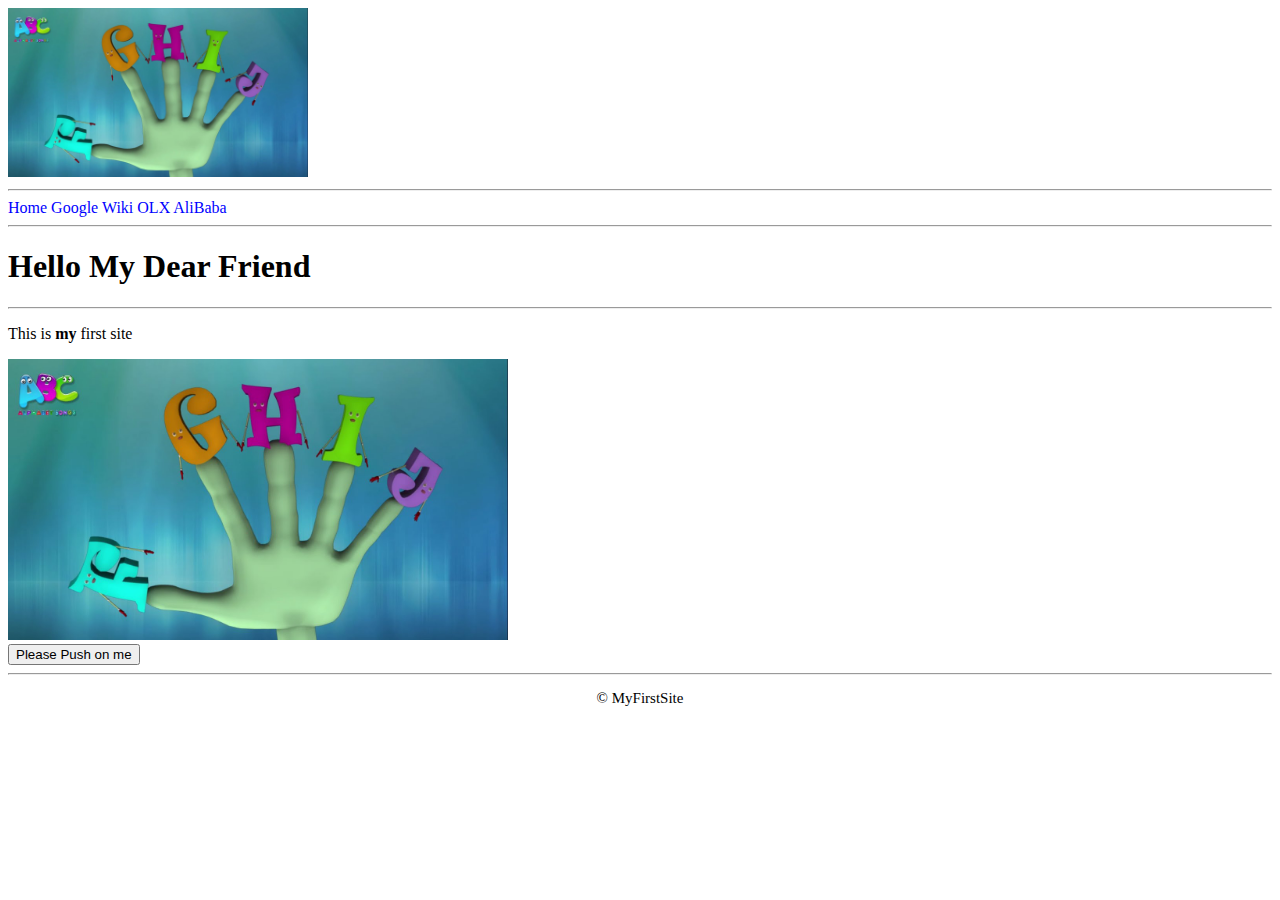
<file: DZ-1/index.html>
<!doctype html>
<html lang="en">
<head>
    <meta charset="UTF-8">
    <meta name="viewport"
          content="width=device-width, user-scalable=no, initial-scale=1.0, maximum-scale=1.0, minimum-scale=1.0">
    <meta http-equiv="X-UA-Compatible" content="ie=edge">
    <link href="CSS/style.css" rel="stylesheet">
    <title>Document</title>
</head>
<body>
    <header>
        <img src="PICTURES/maxresdefault.jpg" width="300px"> <br>
        <hr>
        <a href="">Home</a>
        <a href="https://google.com" target="_blank">Google</a>
        <a href="https://ru.wikipedia.org" target="_blank">Wiki</a>
        <a href="https://www.olx.ua" target="_blank">OLX</a>
        <a href="https://www.alibaba.com" target="_blank">AliBaba</a>
        <hr>
    </header>
    <h1>Hello My Dear Friend</h1>
    <hr>
    <p>This is <strong>my</strong> first site</p>
    <img src="PICTURES/maxresdefault.jpg" width="500px">
    <br>
    <button>Please Push on me</button>
    <hr>
    <footer>
        <p align="center" style="font-size: 15px">&copy; MyFirstSite</p>
    </footer>
</body>
</html>
</file>
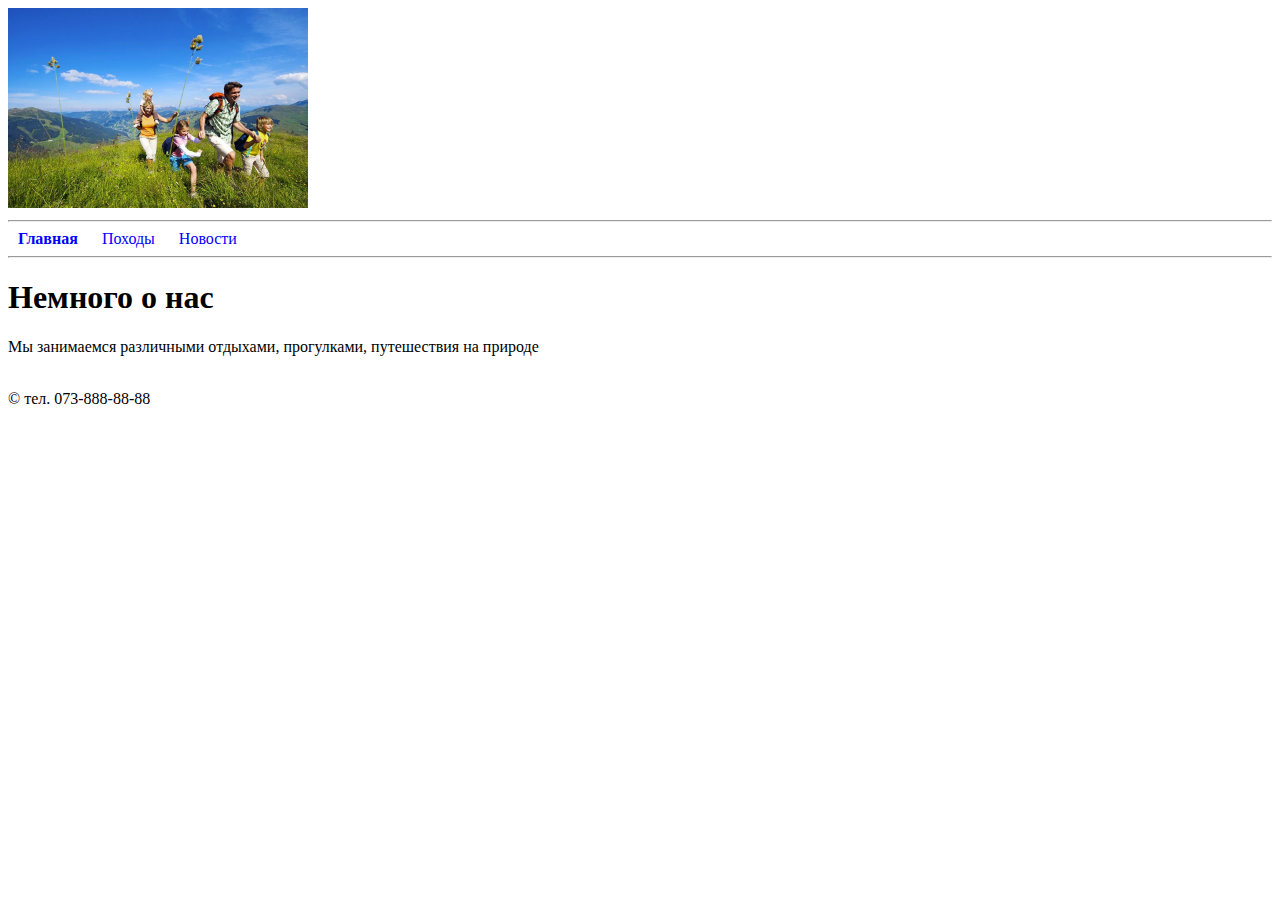
<file: DZ-2/index.html>
<!DOCTYPE html>
<html lang="en">
<head>
    <meta charset="UTF-8">
    <title>Rud_SA_Company</title>
    <link href="CSS/style.css" rel="stylesheet" >
</head>
<body>
    <header>
        <img src="PICTURES/logo.jpg" width="300px">
        <hr>
    </header>
    <a href="index.html"><strong>Главная</strong></a>
    <a href="pohodi.html">Походы</a>
    <a href="news.html">Новости</a>
        <hr>
    <h1>Немного о нас</h1>
    <p>Мы занимаемся различными отдыхами, прогулками, путешествия на природе</p>
        <br>
    <footer>
        &copy; тел. 073-888-88-88
    </footer>
</body>
</html>
</file>
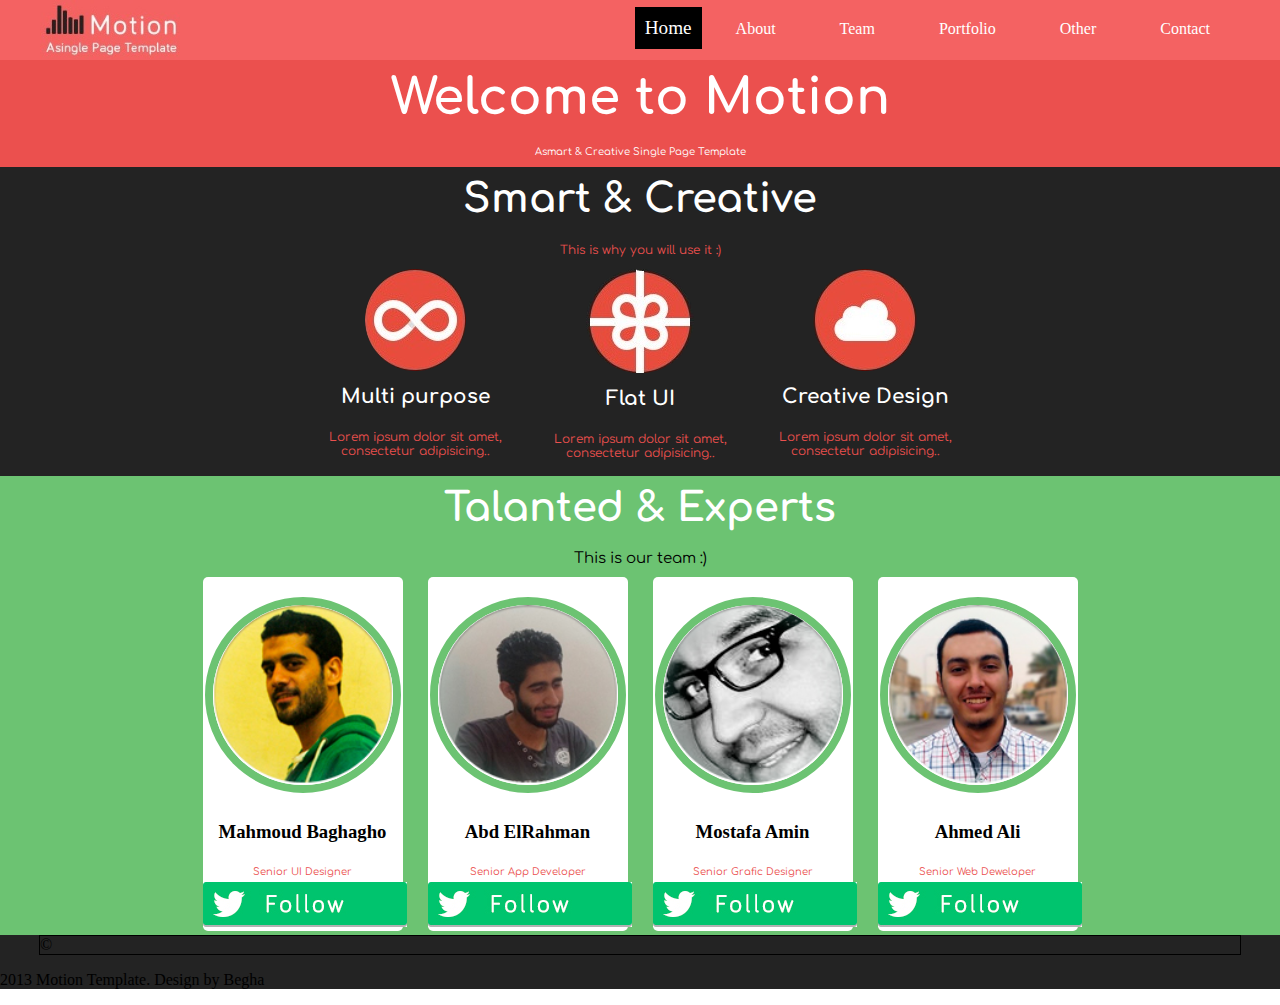
<file: DZ-4/index.html>
<!DOCTYPE html>
<html lang="en">
<head>
    <meta charset="UTF-8">
    <title>Title</title>
    <link href="css/style.css" rel="stylesheet">
    <link href="https://fonts.googleapis.com/css?family=Comfortaa|Noto+Sans+KR" rel="stylesheet">
</head>
    <body>
        <header>
            <div class="header_menu">
                <img src="PICTURES/logo.jpg">
                <ul class="menu">
                    <li class="active">Home</li>
                    <li>About</li>
                    <li>Team</li>
                    <li>Portfolio</li>
                    <li>Other</li>
                    <li>Contact</li>
                </ul>
            </div>
        </header>
            <div class="welcome">
                <div class="welcome_cont">
                    <h1>Welcome to Motion</h1>
                    <p>Asmart & Creative Single Page Template</p>
                </div>
            </div>
            <div class="smart_creative">
                <div class="smart_creative_cont">
                    <h2>Smart & Creative</h2>
                    <p>This is why you will use it :)</p>
                        <div class="smart_creative_cont2">
                            <div class="multi_purpose">
                                <img src="PICTURES/multi.jpg">
                                <h3>Multi purpose</h3>
                                <p>Lorem ipsum dolor sit amet, consectetur adipisicing..</p>
                            </div>
                            <div class="flat_ui">
                                <img src="PICTURES/flat.jpg">
                                <h3>Flat UI</h3>
                                <p>Lorem ipsum dolor sit amet, consectetur adipisicing..</p>
                            </div>
                            <div class="creative_design">
                                <img src="PICTURES/creative.jpg">
                                <h3>Creative Design</h3>
                                <p>Lorem ipsum dolor sit amet, consectetur adipisicing..</p>
                            </div>
                        </div>
                </div>
            </div>
            <div class="talanted_experts">
                <div class="talanted_experts_cont">
                    <h2>Talanted & Experts</h2>
                    <p>This is our team :)</p>
                    <div class="peoples">
                        <div class="Mahmoud">
                            <img class="Face" src="PICTURES/Mahmoud.jpg">
                            <h3>Mahmoud Baghagho</h3>
                            <p>Senior UI Designer</p>
                            <img class="follow_button" src="PICTURES/follow.jpg">
                        </div>
                        <div class="Abd">
                            <img class="Face" src="PICTURES/Abd.jpg">
                            <h3>Abd ElRahman</h3>
                            <p>Senior App Developer</p>
                            <img class="follow_button" src="PICTURES/follow.jpg">
                        </div>
                        <div class="Mostafa">
                            <img class="Face" src="PICTURES/Mostafa.jpg">
                            <h3>Mostafa Amin</h3>
                            <p>Senior Grafic Designer</p>
                            <img class="follow_button" src="PICTURES/follow.jpg">
                        </div>
                        <div class="Ahmed">
                            <img class="Face" src="PICTURES/Ahmed.jpg">
                            <h3>Ahmed Ali</h3>
                            <p>Senior Web Deweloper</p>
                            <img class="follow_button" src="PICTURES/follow.jpg">
                        </div>
                    </div>
                </div>
            </div>
            <footer>
                <p class="contacts">
                    &copy; <p>2013 Motion Template. Design by Begha</p>
                </div>
            </footer>
    </body>
</html>
</file>
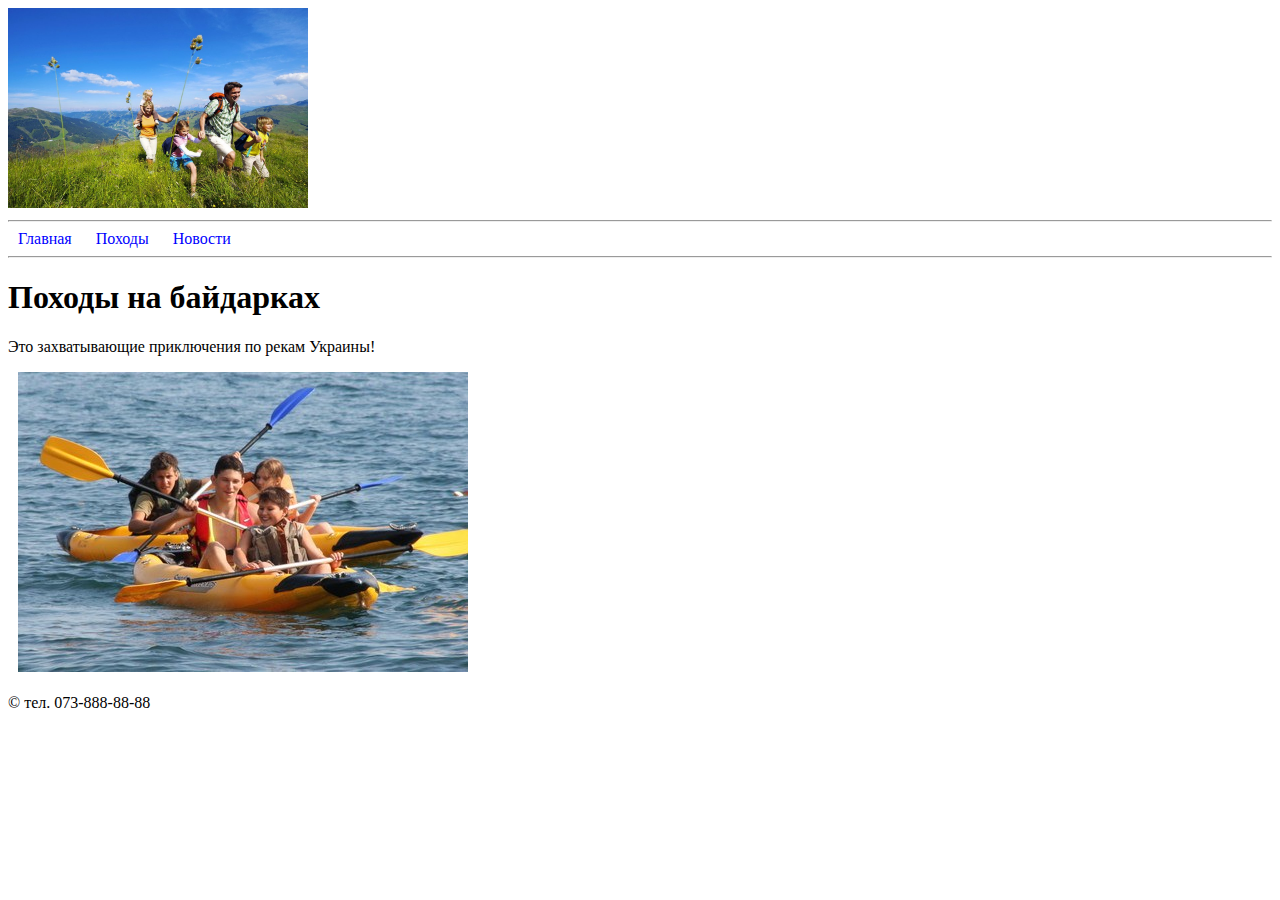
<file: DZ-2/baydarki.html>
<!DOCTYPE html>
<html lang="en">
<head>
    <meta charset="UTF-8">
    <title>Rud_SA_Company</title>
    <link href="CSS/style.css" rel="stylesheet" >
</head>
<body>
    <header>
        <img src="PICTURES/logo.jpg" width="300px">
        <hr>
    </header>
        <a href="index.html">Главная</a>
        <a href="pohodi.html">Походы</a>
        <a href="news.html">Новости</a>
    <hr>


    <h1>Походы на байдарках</h1>

    <p>Это захватывающие приключения по рекам Украины!</p>

        <a href="baydarki.html"><img src="PICTURES/baydarki.jpg" width="450px"></a>

<br>
<br>
<footer>
    &copy; тел. 073-888-88-88
</footer>
</body>
</html>
</file>
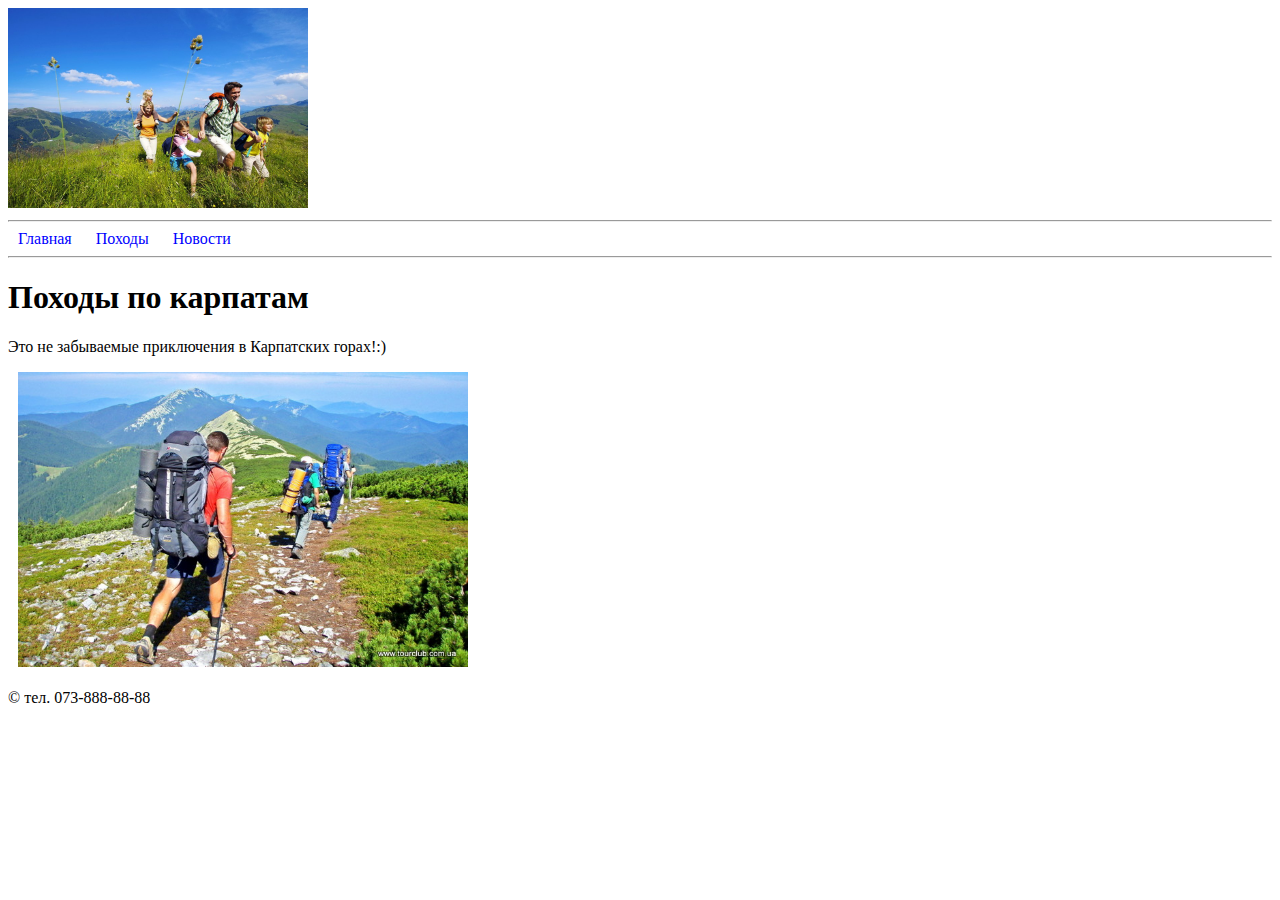
<file: DZ-2/karpati.html>
<!DOCTYPE html>
<html lang="en">
<head>
    <meta charset="UTF-8">
    <title>Rud_SA_Company</title>
    <link href="CSS/style.css" rel="stylesheet" >
</head>
<body>
<header>
    <img src="PICTURES/logo.jpg" width="300px">
    <hr>
</header>
<a href="index.html">Главная</a>
<a href="pohodi.html">Походы</a>
<a href="news.html">Новости</a>
<hr>

<h1>Походы по карпатам</h1>
<p>Это не забываемые приключения в Карпатских горах!:)</p>

<a href="karpati.html"><img src="PICTURES/karpati.JPG" width="450px"></a>

<br>
<br>
<footer>
    &copy; тел. 073-888-88-88
</footer>
</body>
</html>
</file>
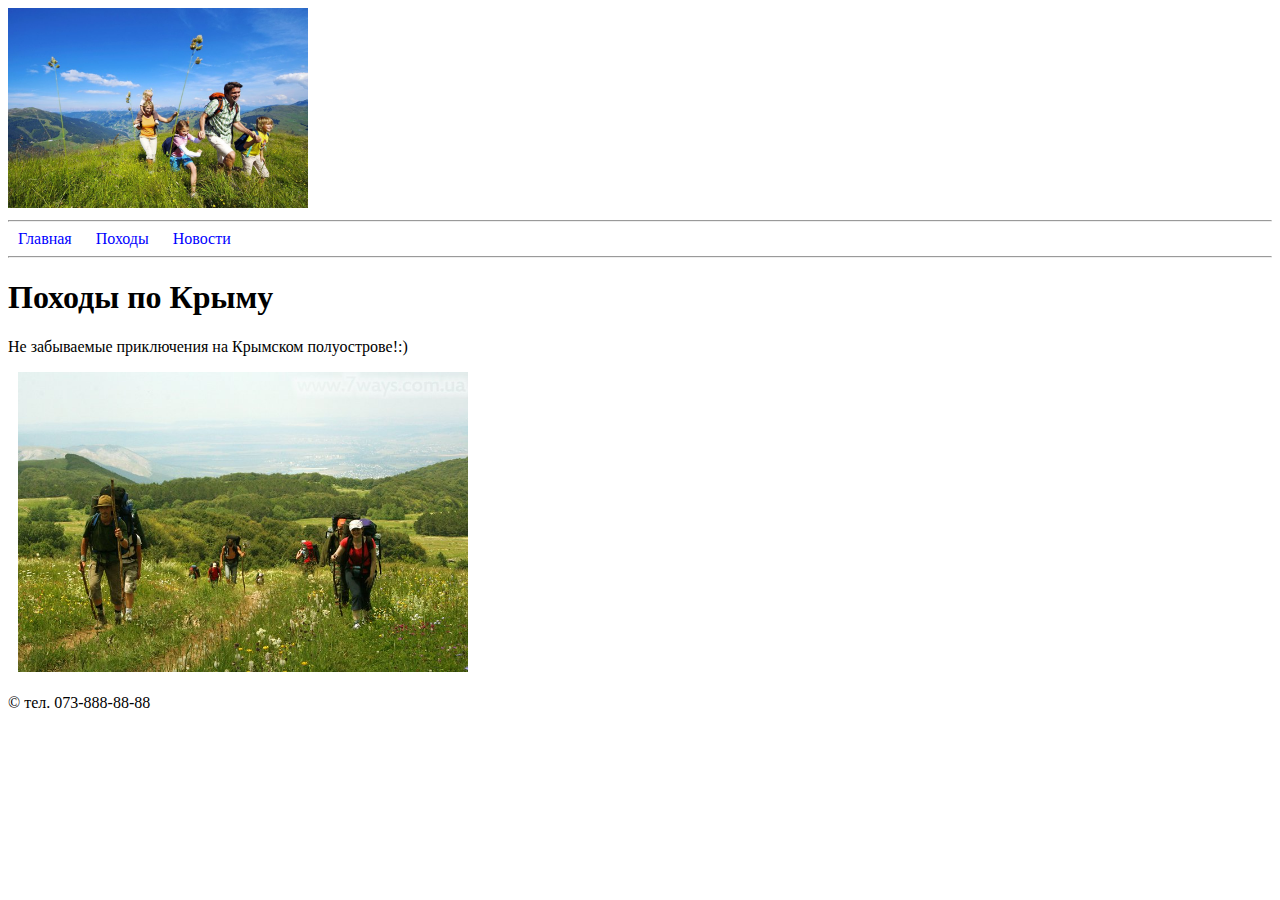
<file: DZ-2/krim.html>
<!DOCTYPE html>
<html lang="en">
<head>
    <meta charset="UTF-8">
    <title>Rud_SA_Company</title>
    <link href="CSS/style.css" rel="stylesheet" >
</head>
<body>
    <header>
        <img src="PICTURES/logo.jpg" width="300px">
        <hr>
    </header>
        <a href="index.html">Главная</a>
        <a href="pohodi.html">Походы</a>
        <a href="news.html">Новости</a>
        <hr>

    <h1>Походы по Крыму</h1>
    <p>Не забываемые приключения на Крымском полуострове!:)</p>

    <a href="krim.html.html"><img src="PICTURES/krim.jpg" width="450px"></a>
        <br>
        <br>
    <footer>
        &copy; тел. 073-888-88-88
    </footer>
</body>
</html>
</file>
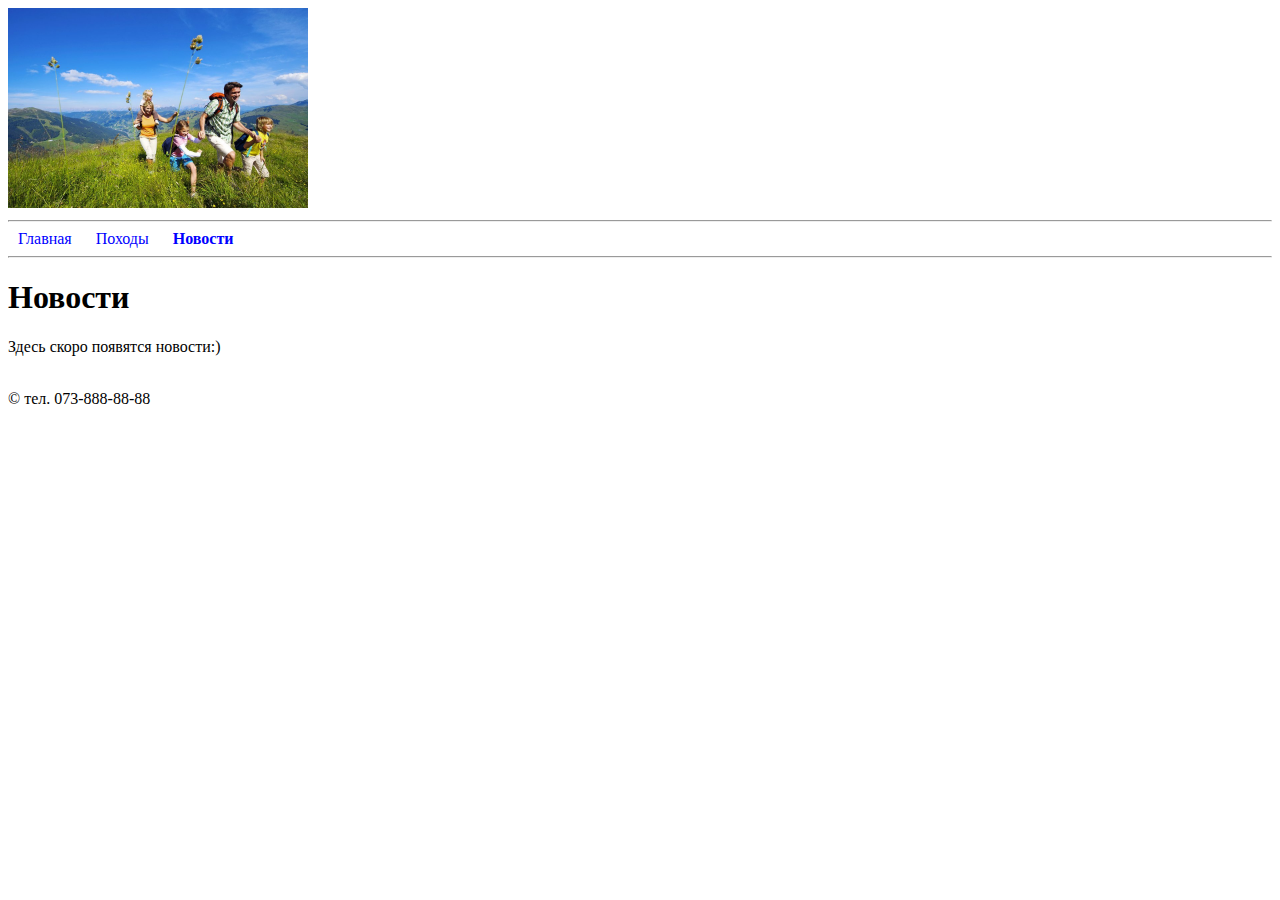
<file: DZ-2/news.html>
<!DOCTYPE html>
<html lang="en">
<head>
    <meta charset="UTF-8">
    <title>Rud_SA_Company</title>
    <link href="CSS/style.css" rel="stylesheet" >
</head>
<body>
<header>
    <img src="PICTURES/logo.jpg" width="300px">
    <hr>
</header>
<a href="index.html">Главная</a>
<a href="pohodi.html">Походы</a>
<a href="news.html"><strong>Новости</strong></a>
<hr>
<h1>Новости</h1>
<p>Здесь скоро появятся новости:) </p>
<br>
<footer>
    &copy; тел. 073-888-88-88
</footer>
</body>
</html>
</file>
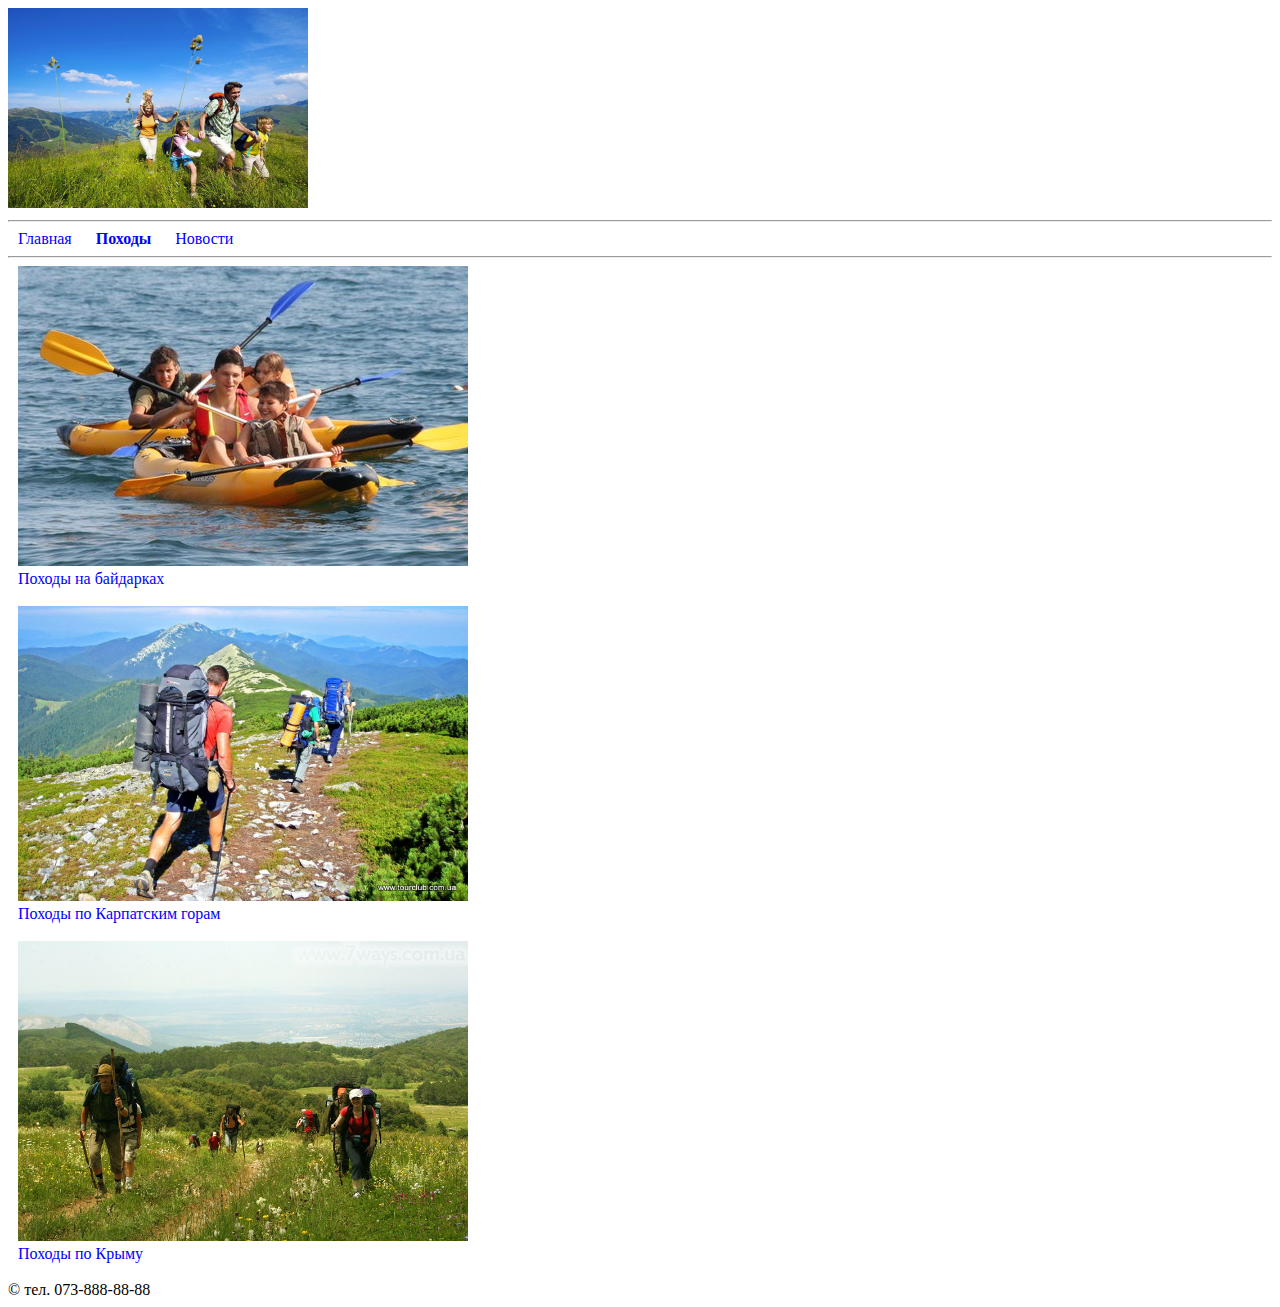
<file: DZ-2/pohodi.html>
<!DOCTYPE html>
<html lang="en">
<head>
    <meta charset="UTF-8">
    <title>Rud_SA_Company</title>
    <link href="CSS/style.css" rel="stylesheet" >
</head>
    <body>
        <header>
            <img src="PICTURES/logo.jpg" width="300px">
            <hr>
        </header>
        <a href="index.html">Главная</a>
        <a href="pohodi.html"><strong>Походы</strong></a>
        <a href="news.html">Новости</a>
            <hr>

        <a href="baydarki.html"><img src="PICTURES/baydarki.jpg" width="450px"></a>
        <figcaption><a href="baydarki.html">Походы на байдарках</a></figcaption>
            <br>
        <a href="karpati.html"><img src="PICTURES/karpati.JPG" width="450px"></a>
        <figcaption><a href="karpati.html">Походы по Карпатским горам</a></figcaption>
            <br>
        <a href="krim.html"><img src="PICTURES/krim.jpg" width="450px"></a>
        <figcaption><a href="krim.html">Походы по Крыму</a></figcaption>
            <br>
        <footer>
            &copy; тел. 073-888-88-88
        </footer>
    </body>
</html>
</file>
<file: DZ-1/CSS/style.css>
a {
    text-decoration: none;
    color: blue;
}
</file>
<file: DZ-2/CSS/style.css>
a {
    text-decoration: none;
    color: blue;
    margin: 0 10px;
}
</file>
<file: DZ-4/css/style.css>
body{
    margin: 0;

}


header {
    background-color: #f46262;
}

.header_menu {
    max-width: 1200px;
    margin: 0 auto;
    height: 60px;
}

.header_menu img {
    max-width: 140px;
}

.header_menu ul {
    float:right;
    margin: 0;

}
.header_menu li {
    list-style: none;
    display: inline-block;
    margin: 20px 30px;
    color: white;
}

.header_menu .active {
    background: black;
    color: white;
    font-size: 120%;
    border: 15px;
    margin: 0;
    padding: 10px;
}


.welcome{
    background-color: #eb504e;
    margin: 0 auto;
}
.welcome_cont {
    max-width: 1200px;
    margin: 0 auto;
    color: white;
    text-align: center;
}

.welcome_cont h1{
    font-size: 50px;
    font-family: 'Comfortaa', cursive;
    margin: 0 auto;
    padding: 10px;
}

.welcome_cont p {
    font-size: 10px;
    font-family: 'Comfortaa', cursive;
    margin: 0;
    padding: 10px;
}

.smart_creative {
    background-color: #232323;
    margin: 0 auto;


}
.smart_creative_cont {
    text-align: center;
    max-width: 1200px;
    margin: 0 auto;
}

.smart_creative_cont p {
    color: #eb504e;
    font-family: 'Comfortaa', cursive;
    font-size: 12px;
}
.smart_creative_cont2 {
    text-align: center;
    max-width: 1200px;
    margin: 0 auto;

    display: inline-block;
   }

.smart_creative_cont h2{
    color: white;
    font-size: 40px;
    font-family: 'Comfortaa', cursive;
    margin: 0 auto;
    padding: 10px;
}

.smart_creative_cont h3{
    color: white;
    font-size: 20px;
    font-family: 'Comfortaa', cursive;
    margin: 0 auto;
    padding: 10px;
}


.smart_creative_cont img {
    border-radius: 100px;
    transition: 2s;
}

.smart_creative_cont img:hover {
    -webkit-transform: rotateZ(20deg);
    -ms-transform: rotateZ(20deg);
    transform: rotateZ(360deg);
}



.smart_creative_cont2 .multi_purpose {
    float: left;
    max-width: 200px;
    margin-right: 25px;
}

.smart_creative_cont2 .flat_ui {
    max-width: 200px;
    float: left;
    margin-right: 25px;
}

.smart_creative_cont2 .creative_design {
    max-width: 200px;
    float: left;
}

.talanted_experts {
    background-color: #6cc372;
    margin: 0;
}

.talanted_experts_cont {
    max-width: 1200px;
    margin: 0 auto;
    text-align: center;
}

.talanted_experts_cont h2{
    color: white;
    font-size: 40px;
    font-family: 'Comfortaa', cursive;
    margin: 0 auto;
    padding: 10px;
}

.talanted_experts_cont p{
    color: black;
    font-size: 15px;
    font-family: 'Comfortaa', cursive;
    margin: 0 auto;
    padding: 10px;
}

.peoples {
    text-align: center;
    display: inline-block;
    margin: 0 auto;
}

.follow_button" img{
    width: 185px;

}
.peoples h3{
    color: #6cc372;
    font-size: 15px;
    font-family: 'Comfortaa', cursive;
    margin: 0 auto;
    padding: 5px;
}

.peoples p{
    color: #eb504e;
    font-size: 10px;
    font-family: 'Comfortaa', cursive;
    margin: 0 auto;
    padding: 5px;
}

.Face {
    border-radius: 100px;
    border: 8px solid #6cc372;
    margin: 20px 0 5px;
    width: 180px;
    text-align: block;
}
.Mahmoud {
    float: left;
    background-color: white;
    width: 200px;
    margin-right: 25px;
    border-radius: 5px;
}

.Abd {
    float: left;
    background-color: white;
    width: 200px;
    margin-right: 25px;
    border-radius: 5px;
}

.Mostafa {
    float: left;
    background-color: white;
    width: 200px;
    margin-right: 25px;
    border-radius: 5px;
}

.Ahmed {
    float: left;
    background-color: white;
    width: 200px;
    border-radius: 5px;
}
footer {
    background-color: #232323;
   }

.contacts {
    max-width: 1200px;
    margin: 0 auto;
    border: 1px solid black;
}
</file>
